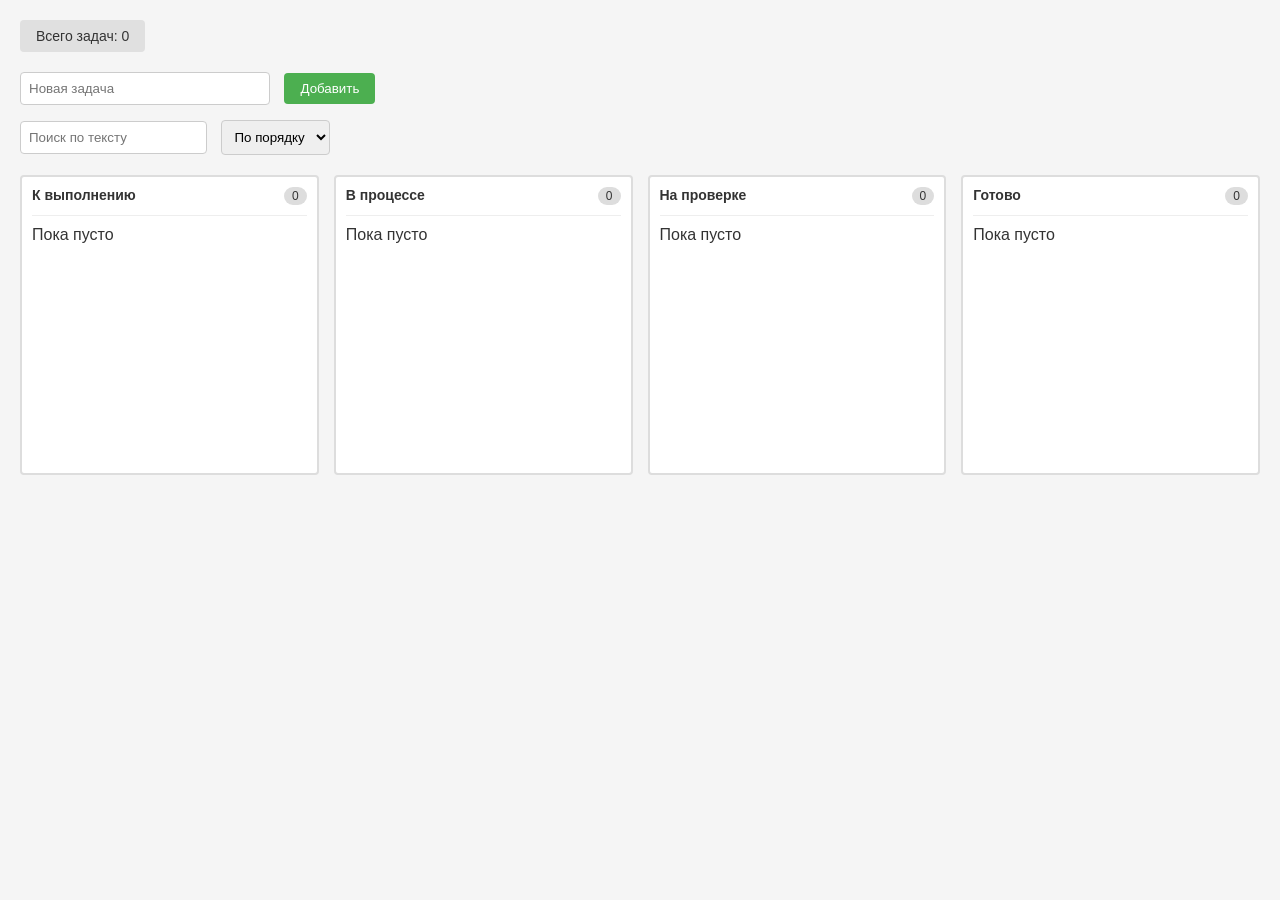
<file: index.html>
<!DOCTYPE html> 
<html lang="ru">
<head>
    <meta charset="UTF-8">
    <meta name="viewport" content="width=device-width, initial-scale=1.0">
    <title>Планировщик задач</title>
    <link rel="stylesheet" href="style.css">
    <script src="script.js"></script>
</head>

<body>
    <header>
        <div class="stats-badge" id="taskCounter">Всего задач: 0</div>
    </header>
    <div class="add-task-panel">
      <input type="text" id="taskInput" placeholder="Новая задача" />
      <button class="btn-primary" id="addBtn">Добавить</button>
    </div>
    <div class="filter-bar">
      <input type="text" id="searchInput" placeholder="Поиск по тексту" />
      <select id="sortSelect">
        <option value="default">По порядку</option>
        <option value="nameAsc">А → Я</option>
        <option value="nameDesc">Я → А</option>
      </select>
    </div>
    <div class="board" id="board"></div>

  <div class="notification-area" id="notificationArea"></div>
</body>
</html>
</file>
<file: style.css>
* {
  margin: 0;
  padding: 0;
  box-sizing: border-box;
}

body {
  font-family: Arial, sans-serif;
  background: #f5f5f5;
  color: #333;
  padding: 20px;
}

header {
  margin-bottom: 20px;
}

.stats-badge {
  display: inline-block;
  background: #e0e0e0;
  padding: 8px 16px;
  border-radius: 4px;
  font-size: 14px;
}

.add-task-panel {
  margin-bottom: 15px;
}

.add-task-panel input {
  padding: 8px;
  border: 1px solid #ccc;
  border-radius: 4px;
  width: 250px;
  margin-right: 10px;
}

.btn-primary {
  padding: 8px 16px;
  background: #4CAF50;
  color: white;
  border: none;
  border-radius: 4px;
  cursor: pointer;
}

.filter-bar {
  margin-bottom: 20px;
}

.filter-bar input,
.filter-bar select {
  padding: 8px;
  border: 1px solid #ccc;
  border-radius: 4px;
  margin-right: 10px;
}

.board {
  display: flex;
  gap: 15px;
  margin-bottom: 30px;
}

.column {
  flex: 1;
  background: #fff;
  border: 2px solid #ddd;
  border-radius: 4px;
  padding: 10px;
  min-height: 300px;
}

.column.drag-over {
  border-color: #4CAF50;
  background: #f0fff0;
}

.column-header {
  display: flex;
  justify-content: space-between;
  padding-bottom: 10px;
  margin-bottom: 10px;
  border-bottom: 1px solid #eee;
}

.column-header h3 {
  font-size: 14px;
}

.badge {
  background: #ddd;
  padding: 2px 8px;
  border-radius: 10px;
  font-size: 12px;
}

.task-card {
  background: #f9f9f9;
  border: 1px solid #ddd;
  padding: 10px;
  margin-bottom: 8px;
  border-radius: 4px;
  cursor: grab;
  display: flex;
  justify-content: space-between;
}

.task-card.dragging {
  opacity: 0.4;
}

.card-text {
  flex: 1;
}

.card-actions {
  display: flex;
  gap: 5px;
}
</file>
